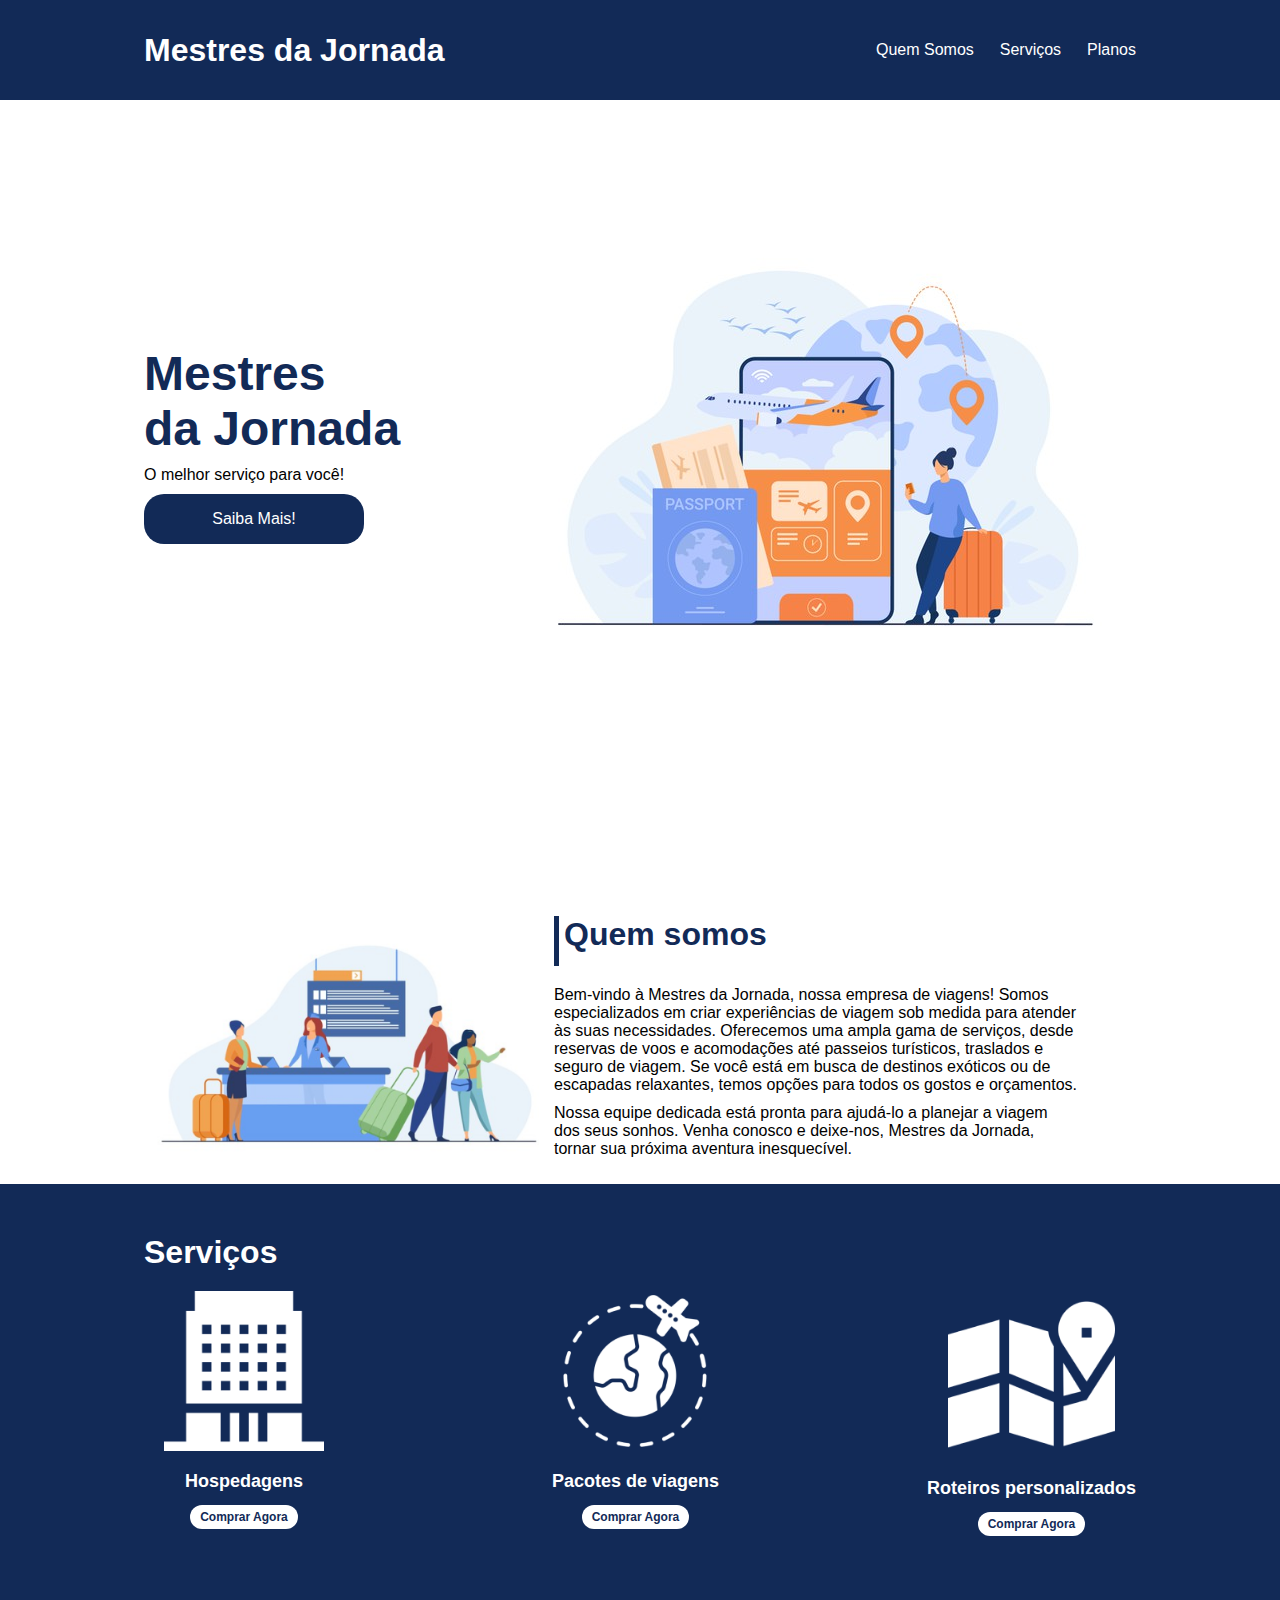
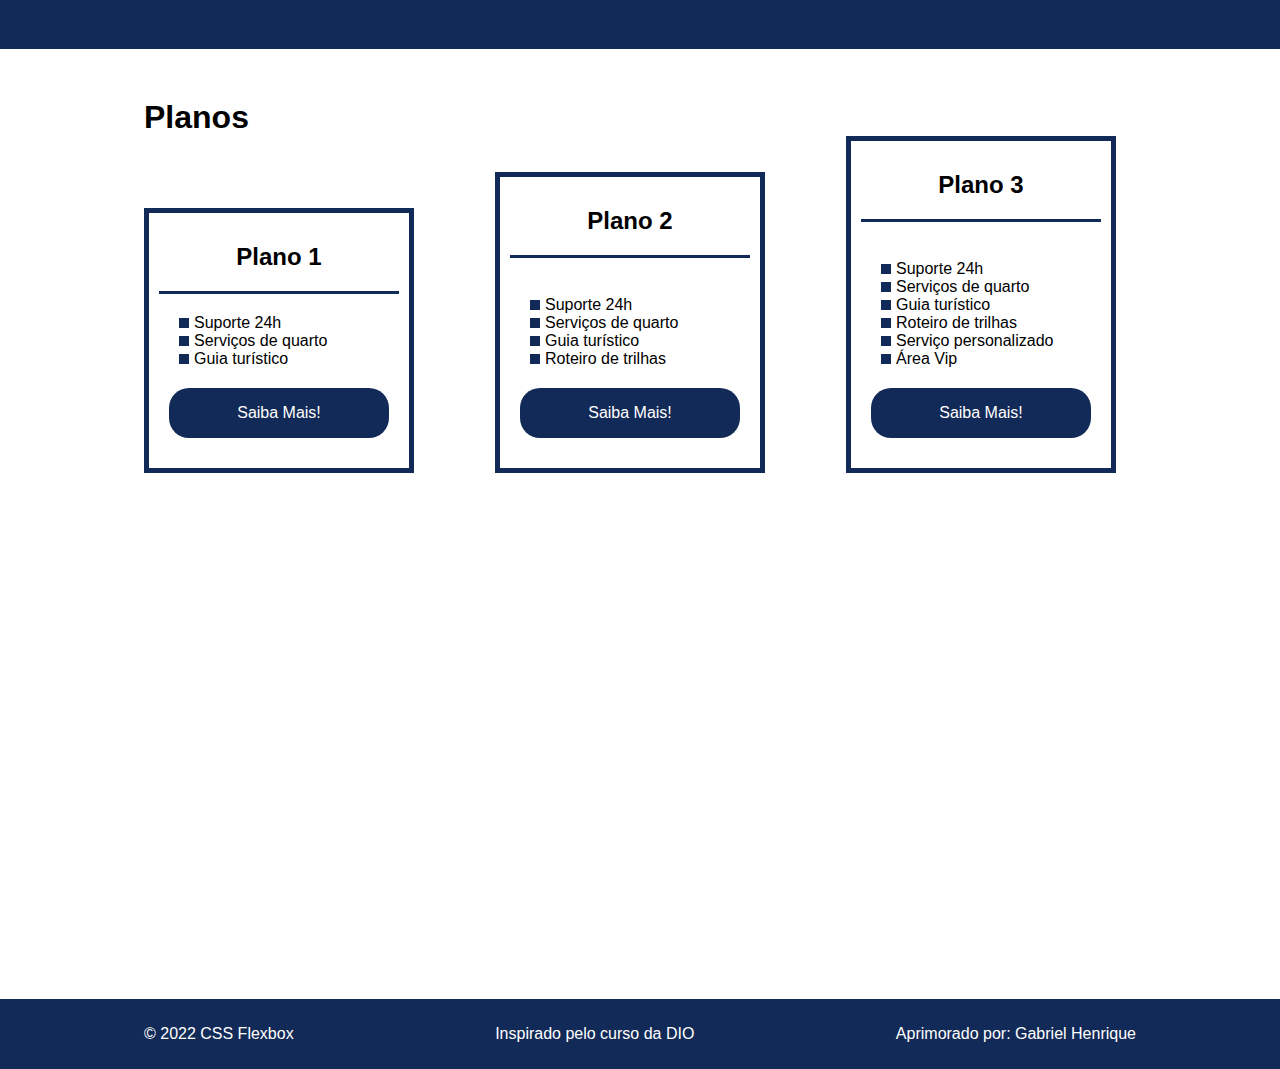
<file: index.html>
<!DOCTYPE html>
<html lang="pt-br">

<head>
    <meta charset="UTF-8">
    <meta name="viewport" content="width=device-width, initial-scale=1.0">
    <title>Flex Turismos</title>
    <link rel="stylesheet" href="./style.css">
</head>

<body>
    <header id="header">
        <div class="flex-container menu">
            <div>
                <h1>Mestres da Jornada</h1>
            </div>
            <ul class="list-items">
                <li><a href="#quem-somos" class="smooth-scroll">Quem Somos</a></li>
                <li><a href="#servicos" class="smooth-scroll">Serviços</a></li>
                <li><a href="#planos" class="smooth-scroll">Planos</a></li>
            </ul>
        </div>
    </header>

    <div class="flex-container apresentacao" class="com-espacamento">
        <div class="texto-apresentacao">
            <h1>Mestres<br>da Jornada</h1>
            <p>O melhor serviço para você!</p>
            <a href="" class="btn">Saiba Mais!</a>
        </div>

        <div>
            <div><img src="./images/0-main.png" alt="banner de apresentação"></div>
        </div>
    </div>

    <div class="flex-container" id="quem-somos">
        <div>
            <h2>Quem somos</h2>
            <p>Bem-vindo à Mestres da Jornada, nossa empresa de viagens!
                Somos especializados em criar experiências de viagem sob
                medida para atender às suas necessidades. Oferecemos uma
                ampla gama de serviços, desde reservas de voos e acomodações
                até passeios turísticos, traslados e seguro de viagem.
                Se você está em busca de destinos exóticos ou de escapadas relaxantes,
                temos opções para todos os gostos e orçamentos.
            </p>
            <p>Nossa equipe dedicada está pronta para ajudá-lo a planejar a viagem dos seus sonhos.
                Venha conosco e deixe-nos, Mestres da Jornada, tornar sua próxima aventura inesquecível.</p>
        </div>

        <div>
            <img src="./images/1-quem-somos.png" alt="balcão de atendimento">
        </div>
    </div>

    <div class="container-externo">
        <div class="flex-container" id="servicos">
            <div>
                <h2>Serviços</h2>
            </div>

            <div class="list-servicos">
                <div class="item-servicos">
                    <div><img src="./images/icon-2.png" alt="hospedagens"></div>
                    <p>Hospedagens</p>
                    <a href="#">Comprar Agora</a>
                </div>

                <div class="item-servicos">
                    <div><img src="./images/icon-1.png" alt="pacote de viagens"></div>
                    <p>Pacotes de viagens</p>
                    <a href="#">Comprar Agora</a>
                </div>

                <div class="item-servicos">
                    <div><img src="./images/icon-3.png" alt="roteiros personalizados"></div>
                    <p>Roteiros personalizados</p>
                    <a href="#">Comprar Agora</a>
                </div>

            </div>
        </div>
    </div>
    <div class="flex-container" id="planos">
        <div>
            <h2>Planos</h2>
        </div>
        <div class="list-planos">
            <div class="item-plano">
                <h3>Plano 1</h3>
                <ul>
                    <li>Suporte 24h</li>
                    <li>Serviços de quarto</li>
                    <li>Guia turístico</li>
                </ul>
                <a href="#" class="btn">Saiba Mais!</a>
            </div>

            <div class="item-plano">
                <h3>Plano 2</h3>
                <br>
                <ul>
                    <li>Suporte 24h</li>
                    <li>Serviços de quarto</li>
                    <li>Guia turístico</li>
                    <li>Roteiro de trilhas</li>
                </ul>
                <a href="#" class="btn">Saiba Mais!</a>
            </div>

            <div class="item-plano">
                <h3>Plano 3</h3>
                <br>
                <ul>
                    <li>Suporte 24h</li>
                    <li>Serviços de quarto</li>
                    <li>Guia turístico</li>
                    <li>Roteiro de trilhas</li>
                    <li>Serviço personalizado</li>
                    <li>Área Vip</li>
                </ul>
                <a href="#" class="btn">Saiba Mais!</a>
            </div>
        </div>
    </div>

    <footer>
        <div class="flex-container footer">
            <p>&copy; 2022 CSS Flexbox</p>
            <p>Inspirado pelo curso da DIO</p>
            <p>Aprimorado por: Gabriel Henrique</p>
        </div>
    </footer>
    <script src="./script.js"></script>
</body>
</html>
</file>
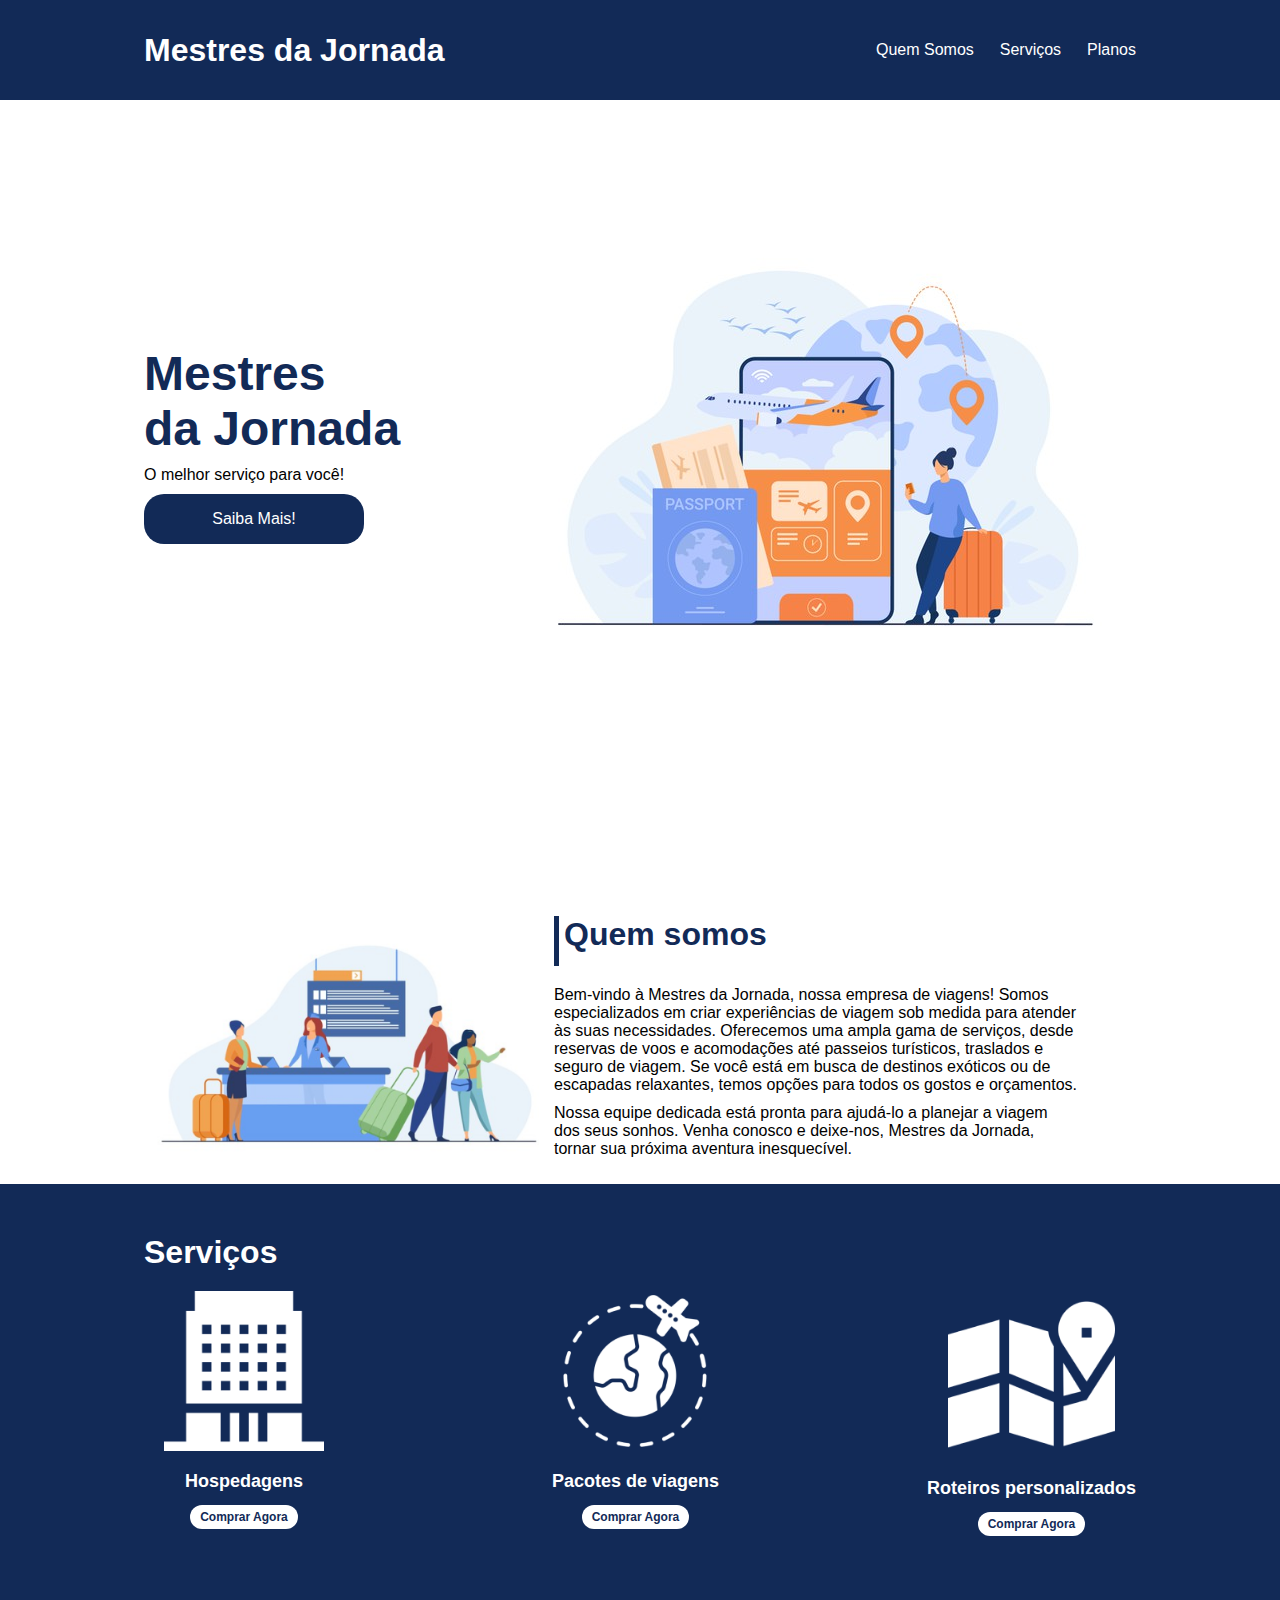
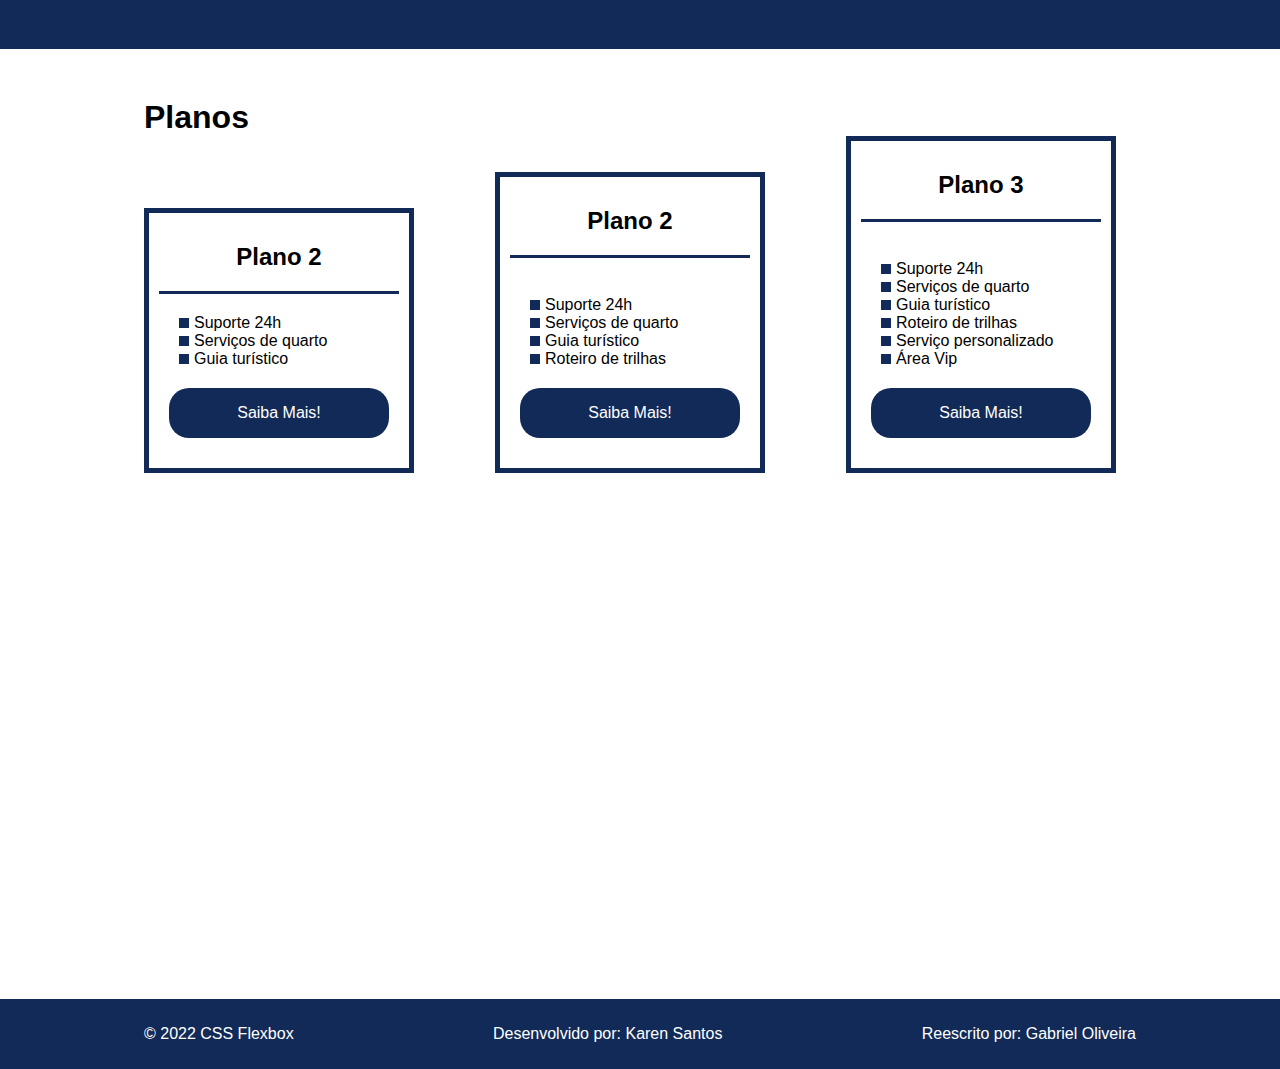
<file: flex-projeto/index.html>
<!DOCTYPE html>
<html lang="pt-br">

<head>
    <meta charset="UTF-8">
    <meta name="viewport" content="width=device-width, initial-scale=1.0">
    <title>Flex Turismos</title>
    <link rel="stylesheet" href="./style.css">
</head>

<body>
    <header id="header">
        <div class="flex-container menu">
            <div>
                <h1>Mestres da Jornada</h1>
            </div>
            <ul class="list-items">
                <li><a href="#quem-somos" class="smooth-scroll">Quem Somos</a></li>
                <li><a href="#servicos" class="smooth-scroll">Serviços</a></li>
                <li><a href="#planos" class="smooth-scroll">Planos</a></li>
            </ul>
        </div>
    </header>

    <div class="flex-container apresentacao" class="com-espacamento">
        <div class="texto-apresentacao">
            <h1>Mestres<br>da Jornada</h1>
            <p>O melhor serviço para você!</p>
            <a href="" class="btn">Saiba Mais!</a>
        </div>

        <div>
            <div><img src="./images/0-main.png" alt="banner de apresentação"></div>
        </div>
    </div>

    <div class="flex-container" id="quem-somos">
        <div>
            <h2>Quem somos</h2>
            <p>Bem-vindo à Mestres da Jornada, nossa empresa de viagens!
                Somos especializados em criar experiências de viagem sob
                medida para atender às suas necessidades. Oferecemos uma
                ampla gama de serviços, desde reservas de voos e acomodações
                até passeios turísticos, traslados e seguro de viagem.
                Se você está em busca de destinos exóticos ou de escapadas relaxantes,
                temos opções para todos os gostos e orçamentos.
            </p>
            <p>Nossa equipe dedicada está pronta para ajudá-lo a planejar a viagem dos seus sonhos.
                Venha conosco e deixe-nos, Mestres da Jornada, tornar sua próxima aventura inesquecível.</p>
        </div>

        <div>
            <img src="./images/1-quem-somos.png" alt="balcão de atendimento">
        </div>
    </div>

    <div class="container-externo">
        <div class="flex-container" id="servicos">
            <div>
                <h2>Serviços</h2>
            </div>

            <div class="list-servicos">
                <div class="item-servicos">
                    <div><img src="./images/icon-2.png" alt="hospedagens"></div>
                    <p>Hospedagens</p>
                    <a href="#">Comprar Agora</a>
                </div>

                <div class="item-servicos">
                    <div><img src="./images/icon-1.png" alt="pacote de viagens"></div>
                    <p>Pacotes de viagens</p>
                    <a href="#">Comprar Agora</a>
                </div>

                <div class="item-servicos">
                    <div><img src="./images/icon-3.png" alt="roteiros personalizados"></div>
                    <p>Roteiros personalizados</p>
                    <a href="#">Comprar Agora</a>
                </div>

            </div>
        </div>
    </div>
    <div class="flex-container" id="planos">
        <div>
            <h2>Planos</h2>
        </div>
        <div class="list-planos">
            <div class="item-plano">
                <h3>Plano 2</h3>
                <ul>
                    <li>Suporte 24h</li>
                    <li>Serviços de quarto</li>
                    <li>Guia turístico</li>
                </ul>
                <a href="#" class="btn">Saiba Mais!</a>
            </div>

            <div class="item-plano">
                <h3>Plano 2</h3>
                <br>
                <ul>
                    <li>Suporte 24h</li>
                    <li>Serviços de quarto</li>
                    <li>Guia turístico</li>
                    <li>Roteiro de trilhas</li>
                </ul>
                <a href="#" class="btn">Saiba Mais!</a>
            </div>

            <div class="item-plano">
                <h3>Plano 3</h3>
                <br>
                <ul>
                    <li>Suporte 24h</li>
                    <li>Serviços de quarto</li>
                    <li>Guia turístico</li>
                    <li>Roteiro de trilhas</li>
                    <li>Serviço personalizado</li>
                    <li>Área Vip</li>
                </ul>
                <a href="#" class="btn">Saiba Mais!</a>
            </div>
        </div>
    </div>

    <footer>
        <div class="flex-container footer">
            <p>&copy; 2022 CSS Flexbox</p>
            <p>Desenvolvido por: Karen Santos</p>
            <p>Reescrito por: Gabriel Oliveira</p>
        </div>
    </footer>
    <script src="./script.js"></script>
</body>
</html>
</file>
<file: style.css>
*{
    margin:0;
    padding:0;
    font-family: -apple-system, BlinkMacSystemFont, 'Segoe UI', Roboto, Oxygen, Ubuntu, Cantarell, 'Open Sans', 'Helvetica Neue', sans-serif ;
}

ul{
    list-style: none;
    margin: 0;
    padding: 0;
}

ul li a{
    text-decoration: none;
    
}
div img{
    display: block;
    width: 100%;
}

.flex-container{
    display: flex;
    max-width: 992px;
    margin:auto;
    width: 100%;
    min-width: 320px;
}

header{
    background-color: #122A57;
    height: 100px;
    display: flex;
    align-items: center;
    color: #fff;
}

header .list-items{
    display: flex;
    width: 100%;
    max-width: 260px;
    justify-content: space-between;
    align-items: center;
}

.list-items li a{
    color: #fff;
}

header .menu{
    justify-content: space-between;
}

.apresentacao{
    height: 100vh;
    align-items: center;
    justify-content: space-between;
}

.apresentacao .texto-apresentacao{
    min-height: 200px;
}

.texto-apresentacao h1{
    color: #122A57;
    font-size: 48px;
    margin-bottom: 10px;
}

.btn{
    background-color: #122A57;
    color: #fff;
    text-align: center;
    border-radius: 20px;
    width: 220px;
    display: block;
    text-decoration: none;
    height: 50px;
    line-height: 50px;
    margin-top: 10px;
    margin-bottom: 10px;
}

#quem-somos{
    flex-direction: row-reverse;
    align-items: center;
    justify-content: space-between;

}

#quem-somos h2{
    font-size: 32px;
    color: #122A57;
    display: flex;
    margin-bottom: 20px;
}

#quem-somos h2::before{
    content: "";
    height: 50px;
    width: 5px;
    margin-right: 5px;
    background-color: #122A57;
    position: relative;
}

#quem-somos p{
    margin-bottom: 10px;
    width: 90%;
}

#quem-somos img{
    min-width: 410px;
}

.container-externo{
    background-color: #122A57;
    width: 100%;
}

#servicos{
    flex-direction: column;
    padding-top: 50px;
    padding-bottom: 100px;
}

#servicos h2{
    color: #fff;
    font-size: 32px;
    margin-bottom: 20px;
}

.list-servicos{
    display: flex;
    justify-content:space-between;
}

.list-servicos .item-servicos{
    text-align: center;
}

.item-servicos a{
    width: 220px;
    background-color: #fff;
    color: #122A57;
    text-decoration: none;
    font-size: 12px;
    border-radius: 30px;
    height: 50px;
    text-align: center;
    margin-top: 20px;
    line-height: 50px;
    padding: 5px 10px;
    font-weight: 700;
}

.item-servicos p{
    font-weight: 700;
    font-size: 18px;
    color: #fff;
    margin-top: 20px;
}

.item-servicos img{
    width: 80%;
    margin: auto;
}

#planos{
    flex-direction: column;
    min-height: 100vh;
    padding-top: 50px;
}

#planos h2{
    font-size: 32px;
}

.list-planos{
    display: flex;
    align-items: flex-end;
    justify-content: space-between;
}

.item-plano{
    flex: 1;
    border: 5px solid #122A57;
    margin-right: 20px;
    padding: 10px;
    max-width: 240px;
}

.item-plano .btn{
    margin: auto;
    margin-bottom: 20px;
}

.item-plano h3{
    font-size: 24px;
    display: flex;
    flex-direction: column;
    text-align: center;
    margin-top: 20px;
}

.item-plano h3::after{
    content: "";
    background-color: #122A57;
    width: 100%;
    height: 3px;
    margin-top: 20px;
    margin-bottom: 10px;
}

.item-plano ul{
    padding: 10px 20px;
    display: flex;
    flex-direction: column;
    margin-bottom: 10px;
}

.item-plano ul li{
    display: flex;
    flex-wrap: nowrap;
    align-items: center;
}

.item-plano ul li::before{
    content: "";
    width: 10px;
    height: 10px;
    background-color: #122A57;
    margin-right: 5px;
}

footer{
    background-color: #122A57;
    height: 70px;
    display: flex;
    align-items: center;
}

footer .footer{
    justify-content: space-between;
    color: #fff;
}

/* Efeito hover para os links da lista de itens de menu */
.list-items li a {
    transition: color 0.6s ease; /* Adicione a propriedade transition */
}

.list-items li a:hover {
    color: #F88E44; /* Substitua pela cor desejada */
    
}

/* Efeito hover para os botões */
.btn {
    transition: background-color 0.6s ease, color 0.6s ease; /* Adicione a propriedade transition */
}

.btn:hover {
    background-color: #F88E44; 
    color: #FFFFFF; 
}

/* Efeito hover para as imagens */
div img {
    transition: opacity 0.6s ease; /* Adicione a propriedade transition */
}

/* Efeito hover para os itens de serviço */
.item-servicos {
    transition: transform 0.6s ease; /* Adicione a propriedade transition */
}

.item-servicos:hover {
    transform: scale(1.1); /* Aumenta o tamanho do item ao passar o mouse */
    
}

header {
    background-color: #122A57;
    height: 100px;
    position: fixed;
    top: 0;
    left: 0;
    right: 0;
    z-index: 9999;
  }

/* Responsividade */

/* Telas menores que 768px (tablets e celulares) */
@media (max-width: 768px) {
    header {
        height: auto;
        padding: 10px;
    }

    header .menu {
        align-items: flex-start;
    }

    .list-items {
        flex-direction: column;
        width: 100%;
        margin-top: 10px;
    }

    .list-items li {
        margin-bottom: 10px;
    }

    .apresentacao {
        text-align: center;
    }

    .texto-apresentacao h1 {
        font-size: 32px;
    }

    #quem-somos {
        flex-direction: column;
        text-align: center;
    }

    #quem-somos img {
        width: 100%;
        max-width: 300px;
        margin: 20px auto;
    }

    .list-servicos {
        flex-direction: column;
        align-items: center;
    }

    .item-servicos {
        margin-bottom: 20px;
    }

    #planos .list-planos {
        flex-direction: column;
        align-items: center;
    }

    .item-plano {
        margin: 20px 0;
        max-width: 90%;
    }
}

/* Telas menores que 480px (celulares pequenos) */
@media (max-width: 480px) {
    .texto-apresentacao h1 {
        font-size: 24px;
    }

    .btn {
        width: 100%;
        font-size: 14px;
    }

    #quem-somos p {
        font-size: 14px;
        width: 100%;
    }

    #servicos h2,
    #planos h2 {
        font-size: 24px;
    }

    .item-plano h3 {
        font-size: 18px;
    }

    .item-plano ul li {
        font-size: 12px;
    }
}
</file>
<file: flex-projeto/style.css>
*{
    margin:0;
    padding:0;
    font-family: -apple-system, BlinkMacSystemFont, 'Segoe UI', Roboto, Oxygen, Ubuntu, Cantarell, 'Open Sans', 'Helvetica Neue', sans-serif ;
}

ul{
    list-style: none;
    margin: 0;
    padding: 0;
}

ul li a{
    text-decoration: none;
    
}
div img{
    display: block;
    width: 100%;
}

.flex-container{
    display: flex;
    max-width: 992px;
    margin:auto;
    width: 100%;
    min-width: 320px;
}

header{
    background-color: #122A57;
    height: 100px;
    display: flex;
    align-items: center;
    color: #fff;
}

header .list-items{
    display: flex;
    width: 100%;
    max-width: 260px;
    justify-content: space-between;
    align-items: center;
}

.list-items li a{
    color: #fff;
}

header .menu{
    justify-content: space-between;
}

.apresentacao{
    height: 100vh;
    align-items: center;
    justify-content: space-between;
}

.apresentacao .texto-apresentacao{
    min-height: 200px;
}

.texto-apresentacao h1{
    color: #122A57;
    font-size: 48px;
    margin-bottom: 10px;
}

.btn{
    background-color: #122A57;
    color: #fff;
    text-align: center;
    border-radius: 20px;
    width: 220px;
    display: block;
    text-decoration: none;
    height: 50px;
    line-height: 50px;
    margin-top: 10px;
    margin-bottom: 10px;
}

#quem-somos{
    flex-direction: row-reverse;
    align-items: center;
    justify-content: space-between;

}

#quem-somos h2{
    font-size: 32px;
    color: #122A57;
    display: flex;
    margin-bottom: 20px;
}

#quem-somos h2::before{
    content: "";
    height: 50px;
    width: 5px;
    margin-right: 5px;
    background-color: #122A57;
    position: relative;
}

#quem-somos p{
    margin-bottom: 10px;
    width: 90%;
}

#quem-somos img{
    min-width: 410px;
}

.container-externo{
    background-color: #122A57;
    width: 100%;
}

#servicos{
    flex-direction: column;
    padding-top: 50px;
    padding-bottom: 100px;
}

#servicos h2{
    color: #fff;
    font-size: 32px;
    margin-bottom: 20px;
}

.list-servicos{
    display: flex;
    justify-content:space-between;
}

.list-servicos .item-servicos{
    text-align: center;
}

.item-servicos a{
    width: 220px;
    background-color: #fff;
    color: #122A57;
    text-decoration: none;
    font-size: 12px;
    border-radius: 30px;
    height: 50px;
    text-align: center;
    margin-top: 20px;
    line-height: 50px;
    padding: 5px 10px;
    font-weight: 700;
}

.item-servicos p{
    font-weight: 700;
    font-size: 18px;
    color: #fff;
    margin-top: 20px;
}

.item-servicos img{
    width: 80%;
    margin: auto;
}

#planos{
    flex-direction: column;
    min-height: 100vh;
    padding-top: 50px;
}

#planos h2{
    font-size: 32px;
}

.list-planos{
    display: flex;
    align-items: flex-end;
    justify-content: space-between;
}

.item-plano{
    flex: 1;
    border: 5px solid #122A57;
    margin-right: 20px;
    padding: 10px;
    max-width: 240px;
}

.item-plano .btn{
    margin: auto;
    margin-bottom: 20px;
}

.item-plano h3{
    font-size: 24px;
    display: flex;
    flex-direction: column;
    text-align: center;
    margin-top: 20px;
}

.item-plano h3::after{
    content: "";
    background-color: #122A57;
    width: 100%;
    height: 3px;
    margin-top: 20px;
    margin-bottom: 10px;
}

.item-plano ul{
    padding: 10px 20px;
    display: flex;
    flex-direction: column;
    margin-bottom: 10px;
}

.item-plano ul li{
    display: flex;
    flex-wrap: nowrap;
    align-items: center;
}

.item-plano ul li::before{
    content: "";
    width: 10px;
    height: 10px;
    background-color: #122A57;
    margin-right: 5px;
}

footer{
    background-color: #122A57;
    height: 70px;
    display: flex;
    align-items: center;
}

footer .footer{
    justify-content: space-between;
    color: #fff;
}

/* Efeito hover para os links da lista de itens de menu */
.list-items li a {
    transition: color 0.6s ease; /* Adicione a propriedade transition */
}

.list-items li a:hover {
    color: #F88E44; /* Substitua pela cor desejada */
    
}

/* Efeito hover para os botões */
.btn {
    transition: background-color 0.6s ease, color 0.6s ease; /* Adicione a propriedade transition */
}

.btn:hover {
    background-color: #F88E44; 
    color: #FFFFFF; 
}

/* Efeito hover para as imagens */
div img {
    transition: opacity 0.6s ease; /* Adicione a propriedade transition */
}

/* Efeito hover para os itens de serviço */
.item-servicos {
    transition: transform 0.6s ease; /* Adicione a propriedade transition */
}

.item-servicos:hover {
    transform: scale(1.1); /* Aumenta o tamanho do item ao passar o mouse */
    
}

header {
    background-color: #122A57;
    height: 100px;
    position: fixed;
    top: 0;
    left: 0;
    right: 0;
    z-index: 9999;
  }

/* mobile */

@media(max-width:992px){
    .flex-container{
        flex-direction: column;
    }

    .apresentacao{
        flex-direction: column-reverse;
    }

    .apresentacao .texto-apresentacao{
        width: 100%;
    }
    
    #quem-somos{
        flex-direction: column-reverse;
    }
    #quem-somos img{
        min-width: 320px;
        margin: auto;
    }

    .list-servicos{
        flex-direction: column;
    }

    .item-servicos img{
        width: 50%;
        margin: auto;
    }

    .list-planos{
        flex-direction: column;
        align-items: flex-start;
        margin-bottom: 20px;
    }

    .list-planos .item-plano{
        max-width: 90%;
        margin: auto;
        width: 100%;
        margin-bottom: 20px;
    }
}
</file>
